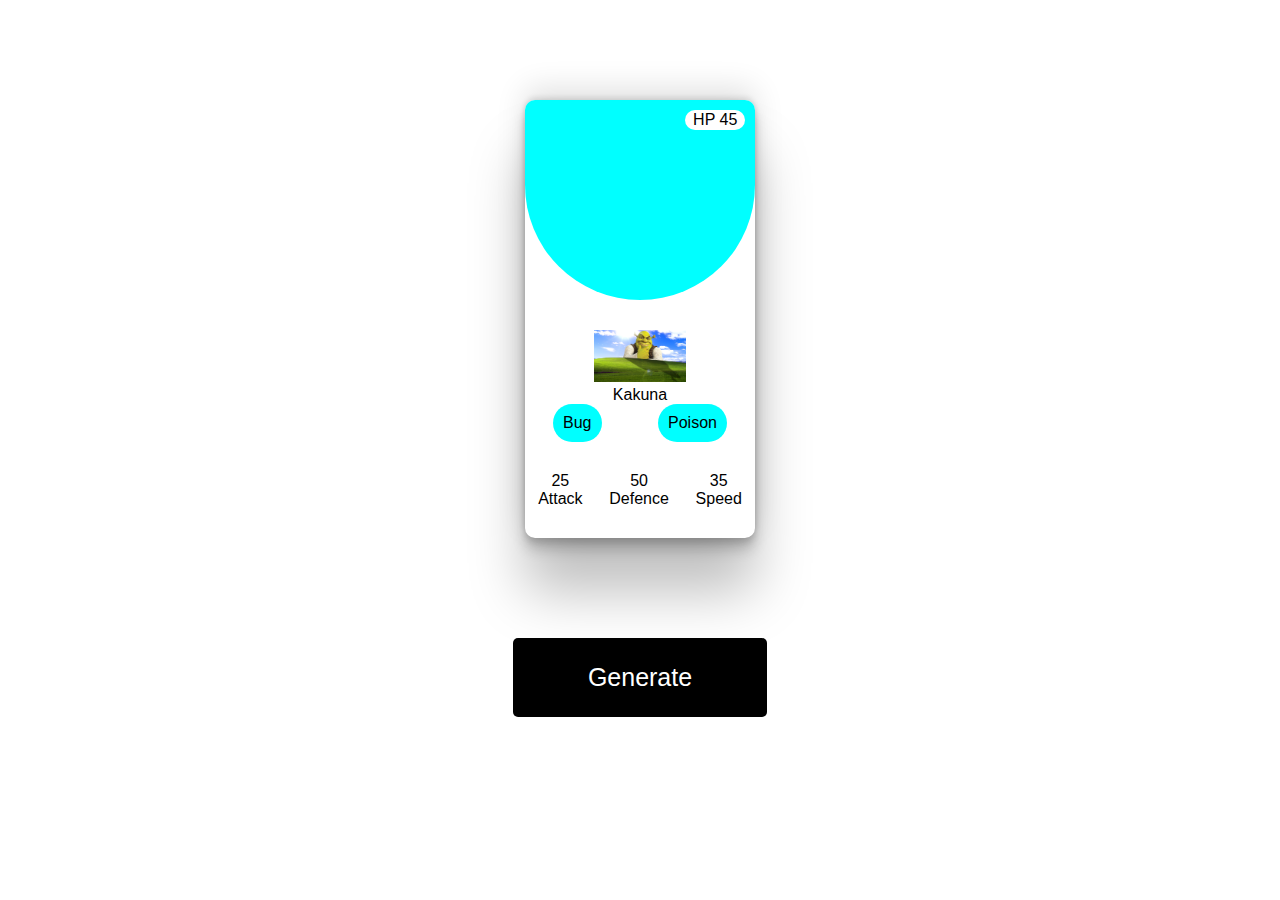
<file: Task 2/index.html>
<!DOCTYPE html>
<html lang="en">
<head>
    <meta charset="UTF-8">
    <meta http-equiv="X-UA-Compatible" content="IE=edge">
    <meta name="viewport" content="width=device-width, initial-scale=1.0">
    <title>Document</title>
    <link rel="stylesheet" href="style.css">
</head>
<body>
    <div id="wrapperInner" class="wrapper">
        <div class="wrapper___item">
            <div class="wrapper___item___top">
                <div class="wrapper___item___top___hp">
                    <span>HP 45</span>
                </div>
            </div>
            <div class="wrapper___item___middle">
                <div class="wrapper___item___middle___img">
                    <img id="img" src="img/2291206.webp" alt="">
                </div>
                <div class="wrapper___item___middle___name">
                    <p>Kakuna</p>
                </div>
                <div class="wrapper___item___bottom___chars">
                    <span class="charsSpan" >Bug</span>
                    <span class="charsSpan" >Poison</span>
                </div>
                <div class="wrapper___item___bottom___info">
                    <div class="wrapper___item___bottom___info--info1">
                        <p>25</p>
                        <p>Attack</p>
                    </div>
                    <div class="wrapper___item___bottom___info--info2">
                        <p>50</p>
                        <p>Defence</p>
                    </div>
                    <div class="wrapper___item___bottom___info--info3">
                        <p>35</p>
                        <p>Speed</p>
                    </div>
                </div>
            </div>
        </div>
    </div>
    <div class="generate">
        <button id="genBtn" class="generateBtn">Generate</button>
    </div>
    <!-- <script src="https://cdnjs.cloudflare.com/ajax/libs/axios/1.3.6/axios.min.js" integrity="sha512-06NZg89vaTNvnFgFTqi/dJKFadQ6FIglD6Yg1HHWAUtVFFoXli9BZL4q4EO1UTKpOfCfW5ws2Z6gw49Swsilsg==" crossorigin="anonymous" referrerpolicy="no-referrer"></script> -->
    <script src="./script.js"></script>
</body>
</html>
</file>
<file: Task 2/style.css>
*{
    margin: 0;
    padding: 0;
    box-sizing: border-box;
    font-family: -apple-system, BlinkMacSystemFont, 'Segoe UI', Roboto, Oxygen, Ubuntu, Cantarell, 'Open Sans', 'Helvetica Neue', sans-serif;
}
.wrapper{
    width: 100%;
    margin: 100px auto;
    display: flex;
    justify-content: center;
}
.wrapper___item{
    width: 18%;
    box-shadow: rgba(0, 0, 0, 0.25) 0px 54px 55px, rgba(0, 0, 0, 0.12) 0px -12px 30px, rgba(0, 0, 0, 0.12) 0px 4px 6px, rgba(0, 0, 0, 0.17) 0px 12px 13px, rgba(0, 0, 0, 0.09) 0px -3px 5px;
    border-radius: 10px;
    position: relative;
    overflow: hidden;
}
.wrapper___item___top{
    width: 100%;
    height: 200px;
    border-bottom-left-radius: 170px;
    border-bottom-right-radius: 170px;
    display: flex;
    justify-content: end;
    background-color: aqua;
}
#img{
    width: 40%;
}
.wrapper___item___top___hp{
    border-radius: 10px;
    width: 60px;
    height: 20px;
    display: flex;
    align-items: center;
    justify-content: center;
    margin: 10px 10px;
    background-color: white;
}
.wrapper___item___middle{
    padding: 30px 0;
    width: 100%;
    text-align: center;

}
.wrapper___item___bottom___chars{
    display: flex;
    align-items: center;
    justify-content: space-around;
}
.charsSpan{
    padding: 10px;
    background-color: aqua;
    border-radius: 20px;
}
.wrapper___item___bottom___info{
    margin-top: 30px;
    display: flex;
    align-items: center;
    justify-content: space-around;
}
.generate{
    width: 100%;
    display: flex;
    align-items: center;
    justify-content: center;
}
.generateBtn{
    border: 0;
    font-size: 25px;
    padding: 25px 75px;
    color: white;
    background-color: black;
    border-radius: 5px;
}
</file>
